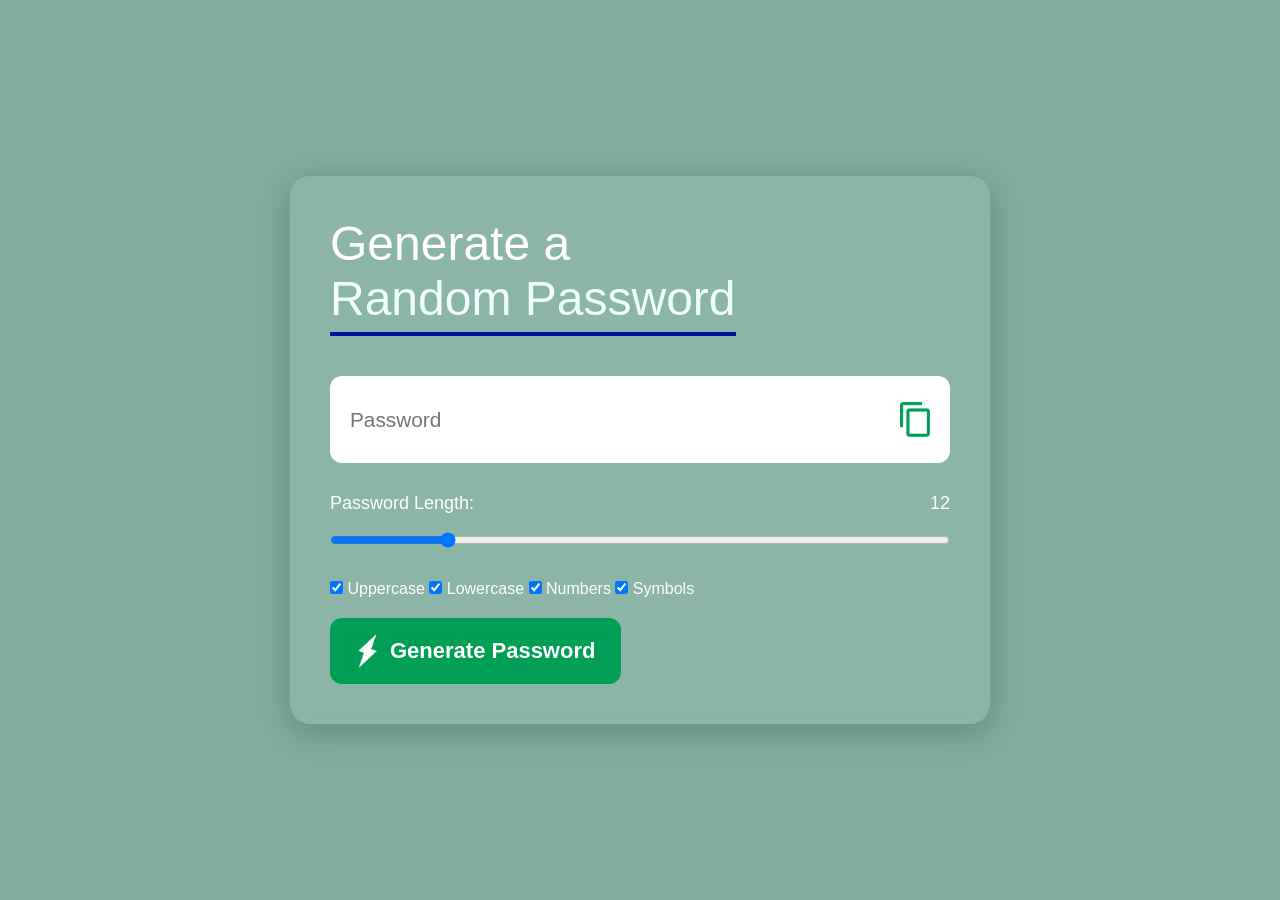
<file: random-password/index.html>
<!DOCTYPE html>
<html lang="en">
<head>
    <meta charset="UTF-8">
    <meta name="viewport" content="width=device-width, initial-scale=1.0">
    <title>Random Password Generator</title>
    <link rel="stylesheet" href="style.css">
</head>
<body>
    <div class="container">
        <h1>Generate a<br><span>Random Password</span></h1>
        <div class="display">
            <input type="text" id="password" placeholder="Password">
            <img src="copy.png" onclick="copyPassword()">
        </div>
        <p id="copy-message">✅ Password Copied!</p>
        <div class="length-box">
        <label>Password Length:<span id="length-value"> 12</span></label>
        <input type="range" id="length-slider" min="4" max="50" value="12">
        </div>
        <div class="options">
        <label><input type="checkbox" id="uppercase" checked> Uppercase</label>
        <label><input type="checkbox" id="lowercase" checked> Lowercase</label>
        <label><input type="checkbox" id="numbers" checked> Numbers</label>
        <label><input type="checkbox" id="symbols" checked> Symbols</label>
        </div>
        <button onclick="createPassword()"><img src="generate.png">Generate Password</button>
    </div>
    <script src="script.js"></script>
</body>
</html>
</file>
<file: random-password/style.css>
*{
    margin: 0;
    padding: 0;
    font-family: 'poppins', sans-serif;
    box-sizing: border-box;
}

body{
    background-color: rgb(126, 173, 157);
    color: #fff;
    min-height: 100vh;
    display: flex;
    justify-content: center;
    align-items: center;
}

.container{
    width: 90%;
    max-width: 700px;
    margin: 80px auto;
    animation: fadeIn 0.8s ease;
    padding: 40px;
    border-radius: 20px;
    background: rgba(255, 255,255, 0.1);
    backdrop-filter: blur(10px);
    box-shadow: 0 8px 32px rgba(0,0,0,0.2);
}

@keyframes fadeIn {
    from{
        opacity: 0;
        transform: translate(20px);
    }
    to{
        opacity: 1;
        transform: translate(0);
    }
}

.display{
    width: 100%;
    margin-top: 50px;
    margin-bottom: 30px;
    background: #fff;
    color: #333;
    display: flex;
    align-items: center;
    justify-content: space-between;
    padding: 26px 20px;
    border-radius: 12px;
    gap: 10px;
}

.container h1{
    font-weight: 500;
    font-size: 3rem;
}

.container h1 span{
    color: azure;
    border-bottom: 4px solid  #019;
    padding-bottom: 7px;
}

.display img{
    width: 30px;
    flex-shrink: 0;
    cursor: pointer;
    transition: transform 0.3s ease;
}

.display img:hover{
    transform: scale(1.15);
}

.display input{
    border: 0;
    outline: 0;
    width: 100%;
    font-size: 1.3rem;
}

.options{
    margin-bottom: 20px;
}

.length-box{
    margin-bottom: 20px;
}

.length-box label{
    display: flex;
    font-size: 18px;
    margin-bottom: 10px;
    justify-content: space-between;
    align-items: center;
}

#length-slider{
    width: 100%;
    cursor: pointer;
}

.length-box input{
    width: 80px;
    padding: 8px;
    font-size: 16px;
}

.container button img{
    width: 24px;
    margin-right: 10px;
}

.container button{
    border: 0;
    outline: 0;
    background: #019f55;
    color: #fff;
    font-size: 22px;
    font-weight: 600;
    display: flex;
    align-items: center;
    justify-content: center;
    padding: 16px 26px;
    border-radius: 12px;
    cursor: pointer;
    transition: all 0.3s ease;
}

.container button:hover{
    transform: translate(-3px);
    box-shadow: 0 8px 20px rgba(0,0,0,0.2);
}

#copy-message{
    color: white;
    margin-bottom: 20px;
    font-size: 18px;
    display: none;
}
</file>
